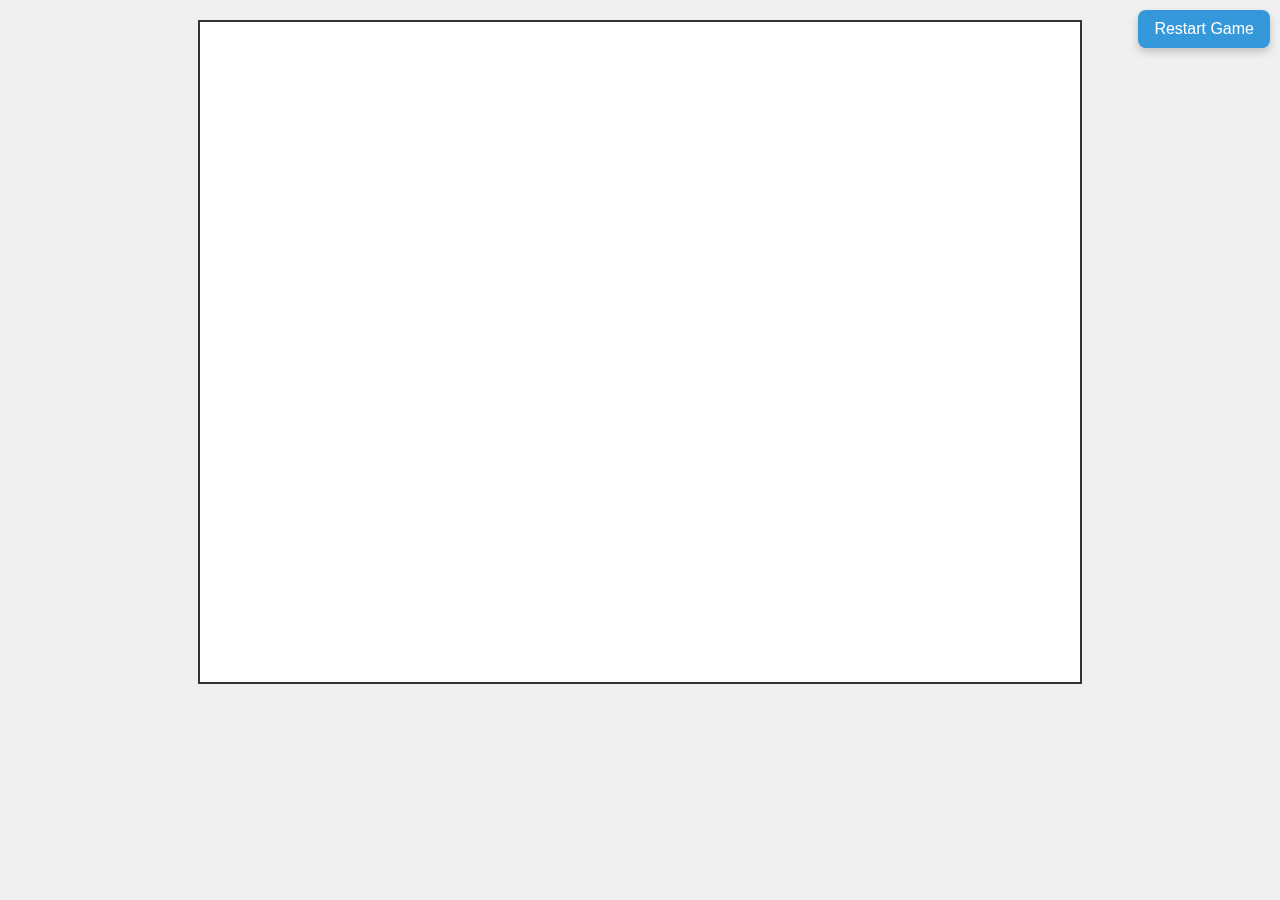
<file: client/index.html>
<!DOCTYPE html>
<html>
<head>
  <meta charset="utf-8" />
  <title>CTF Capture The Flag</title>
  <link rel="stylesheet" href="assets/style.css" />
</head>
<body>
  <button id="resetBtn" style="position: fixed; top: 10px; right: 10px; z-index: 1000;">
    Restart Game
  </button>
  <canvas id="game" width="880" height="660"></canvas>
  <script src="src/game.js"></script>
</body>
</html>
</file>
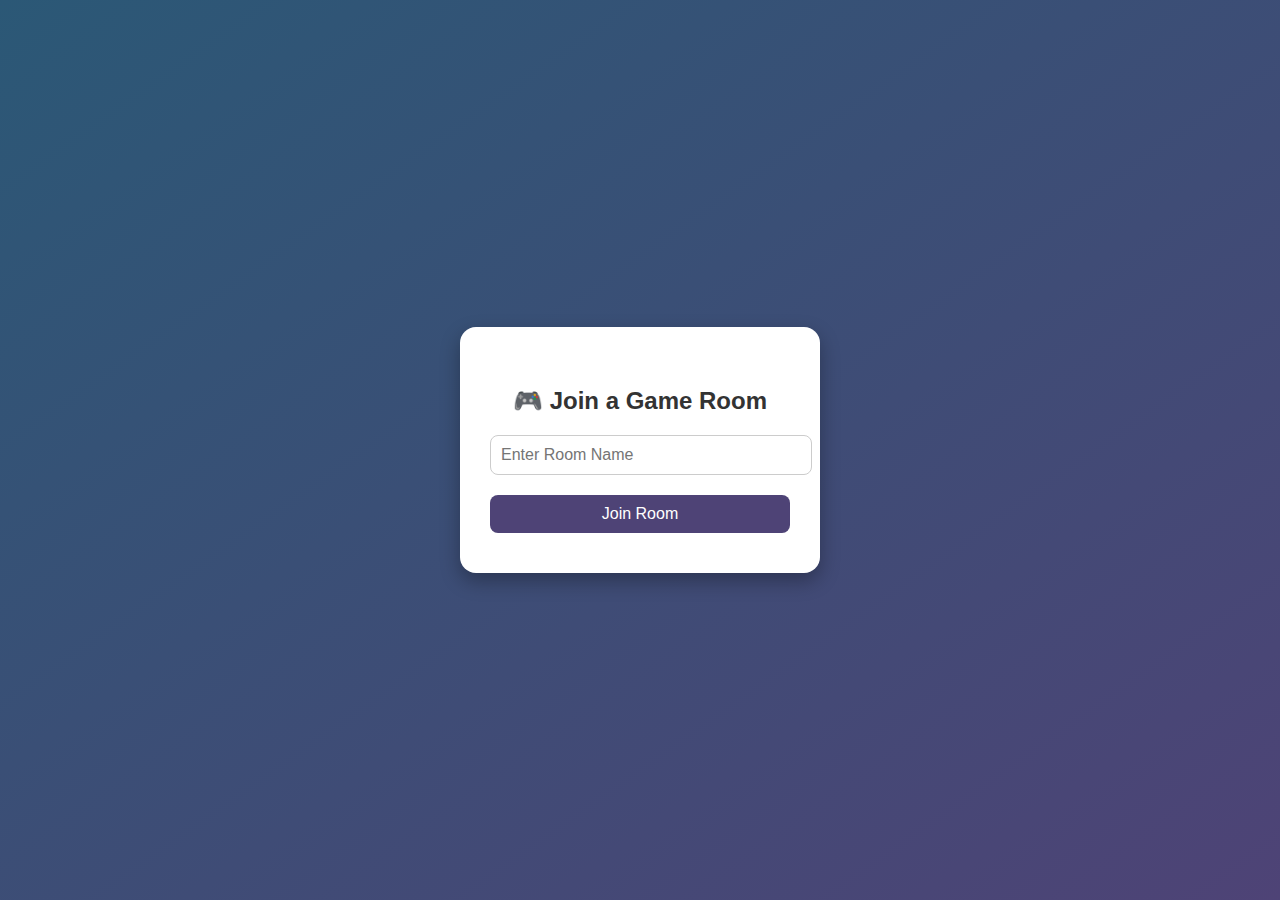
<file: client/lobby.html>
<!DOCTYPE html>
<html lang="en">
<head>
  <meta charset="UTF-8" />
  <meta name="viewport" content="width=device-width, initial-scale=1.0"/>
  <title>Game Lobby</title>
  <style>
    body {
      margin: 0;
      padding: 0;
      font-family: 'Segoe UI', Tahoma, Geneva, Verdana, sans-serif;
      background: linear-gradient(to bottom right, #2b5876, #4e4376);
      height: 100vh;
      display: flex;
      align-items: center;
      justify-content: center;
    }

    .lobby-container {
      background: white;
      padding: 40px 30px;
      border-radius: 16px;
      box-shadow: 0 8px 20px rgba(0,0,0,0.3);
      text-align: center;
      width: 300px;
    }

    h2 {
      margin-bottom: 20px;
      color: #333;
    }

    input {
      width: 100%;
      padding: 10px;
      font-size: 16px;
      border: 1px solid #ccc;
      border-radius: 8px;
      outline: none;
      margin-bottom: 20px;
      transition: 0.2s ease;
    }

    input:focus {
      border-color: #4e4376;
    }

    button {
      width: 100%;
      padding: 10px;
      background-color: #4e4376;
      color: white;
      font-size: 16px;
      border: none;
      border-radius: 8px;
      cursor: pointer;
      transition: background-color 0.2s ease;
    }

    button:hover {
      background-color: #2b5876;
    }
  </style>
</head>
<body>
  <div class="lobby-container">
    <h2>🎮 Join a Game Room</h2>
    <input id="roomInput" placeholder="Enter Room Name">
    <button id="joinBtn">Join Room</button>
  </div>

  <script>
    document.getElementById("joinBtn").onclick = () => {
      const room = document.getElementById("roomInput").value.trim();
      if (room) {
        localStorage.setItem("room", room);
        window.location.href = "/index.html";  // 默认跳转 index.html 或 game.html
      } else {
        alert("Please enter a room name.");
      }
    };
  </script>
</body>
</html>
</file>
<file: client/assets/style.css>
body {
  margin: 0;
  overflow: hidden;
  background-color: #f0f0f0;
}

canvas {
  border: 2px solid #333;
  display: block;
  margin: 20px auto;
  background: white;
}

#resetBtn {
  position: absolute;
  top: 20px;
  right: 20px;
  padding: 10px 16px;
  font-size: 16px;
  background-color: #3498db;
  color: white;
  border: none;
  border-radius: 8px;
  cursor: pointer;
  box-shadow: 0 4px 8px rgba(0,0,0,0.2);
  transition: background-color 0.3s ease;
}

#resetBtn:hover {
  background-color: #2980b9;
}
</file>
